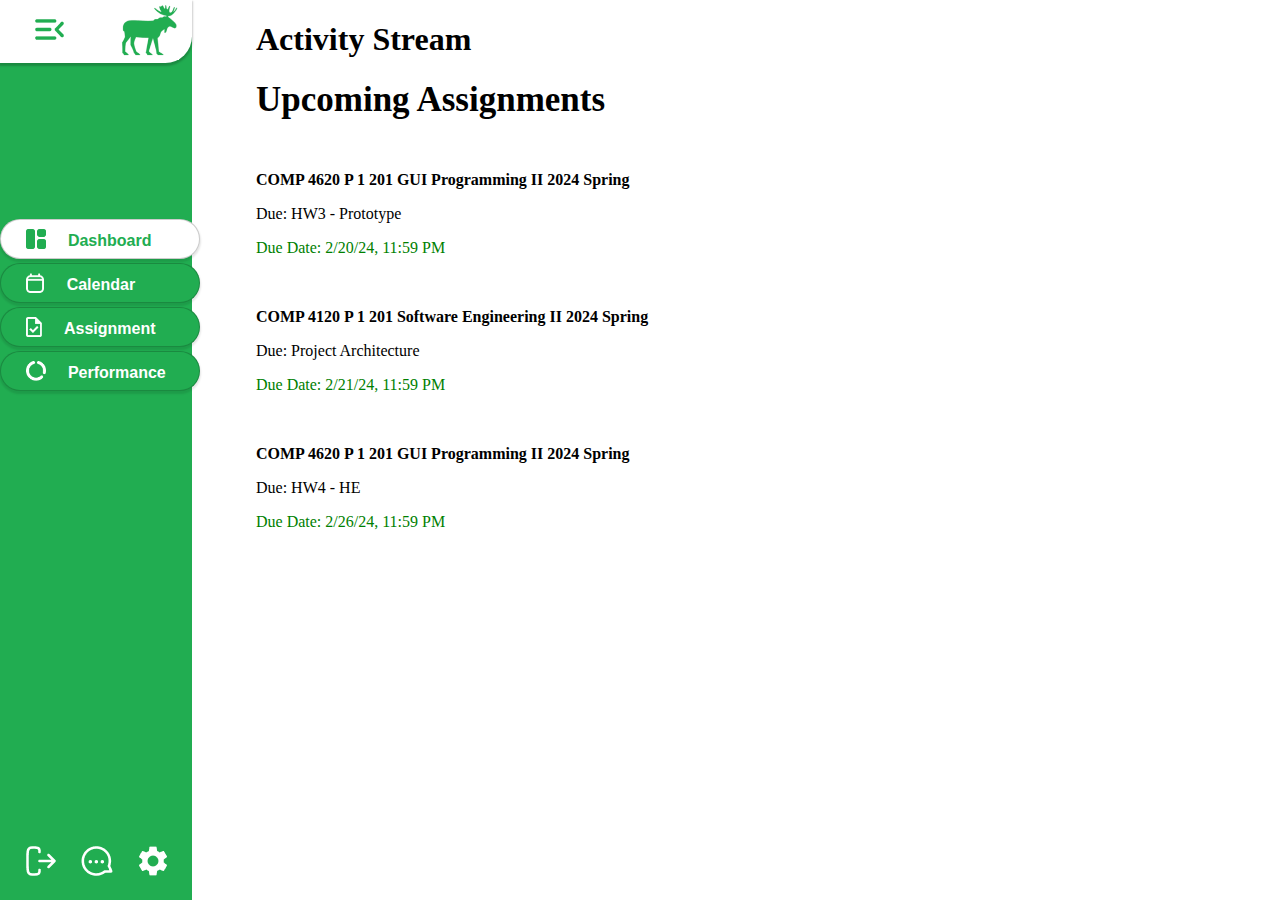
<file: index.html>
<!DOCTYPE html>

<html>
    <head>
        <title>Dashboard</title>
        <link rel="stylesheet" type="text/css" href="styles.css">
    </head>

    <body>
        <div class="wrapper">
            <!--Sidebar menu section-->
            <div class="menu">
                <div class="menu-header">
                    <div class="menu-header-button">
                        <a href="dashboard.html"><img src="menu_open.png" alt="Close"></a>
                    </div>
                    <div class="menu-header-button" id="menu-header-home-button">
                        <a href="dashboard.html"><img src="logo.png" alt="Home"></a>
                    </div>                    
                </div>

                <div class="menu-body">
                    <a href="dashboard.html"><button class="menu-button-active">
                        <div class="menu-button-wrapper">
                            <img src="dashboard-active-icon.png" alt="Dashboard" class="menu-icon">
                            <p class="menu-text">Dashboard</p>                            
                        </div>
                    </button></a>
                    <a href="calendar.html"><button class="menu-button">
                        <div class="menu-button-wrapper">
                            <img src="calendar-icon.png" alt="Calendar" class="menu-icon">
                            <p class="menu-text">Calendar</p>                            
                        </div>
                    </button></a>
                    <a href="assignment.html"><button class="menu-button">
                        <div class="menu-button-wrapper">
                            <img src="assignment-icon.png" alt="Assignment" class="menu-icon">
                            <p class="menu-text">Assignment</p>                            
                        </div>
                    </button></a>
                    <a href="performance.html"><button class="menu-button">
                        <div class="menu-button-wrapper">
                            <img src="performance-icon.png" alt="Performance" class="menu-icon">
                            <p class="menu-text">Performance</p>                            
                        </div>
                    </button></a>
                </div>

                <div class="menu-footer">
                    <a href="index.html"><img src="logout-icon.png" alt="Logout"></a>
                    <a href="index.html"><img src="help-icon.png" alt="Help"></a>
                    <a href="index.html"><img src="settings-icon.png" alt="Settings"></a>
                </div>


            </div>
            <!--Sidebar menu section-->

            <!-- Your content in this div -->
            <div class="dashboard">
                <h1>Activity Stream</h1>
                <div class="upcoming">Upcoming Assignments</div>

                <!-- homework boxes -->
                <div class="homework-box">
                    <p>COMP 4620 P 1 201 GUI Programming II 2024 Spring</p>
                    <p>Due: HW3 - Prototype</p>
                    <p class="due-date">Due Date: 2/20/24, 11:59 PM</p>
                </div>

                <div class="homework-box">
                    <p>COMP 4120 P 1 201 Software Engineering II 2024 Spring</p>
                    <p>Due: Project Architecture</p>
                    <p class="due-date">Due Date: 2/21/24, 11:59 PM</p>
                </div>

                <div class="homework-box">
                    <p>COMP 4620 P 1 201 GUI Programming II 2024 Spring</p>
                    <p>Due: HW4 - HE</p>
                    <p class="due-date">Due Date: 2/26/24, 11:59 PM</p>
                </div>

            </div>

        </div>
        
    </body>
</html>
</file>
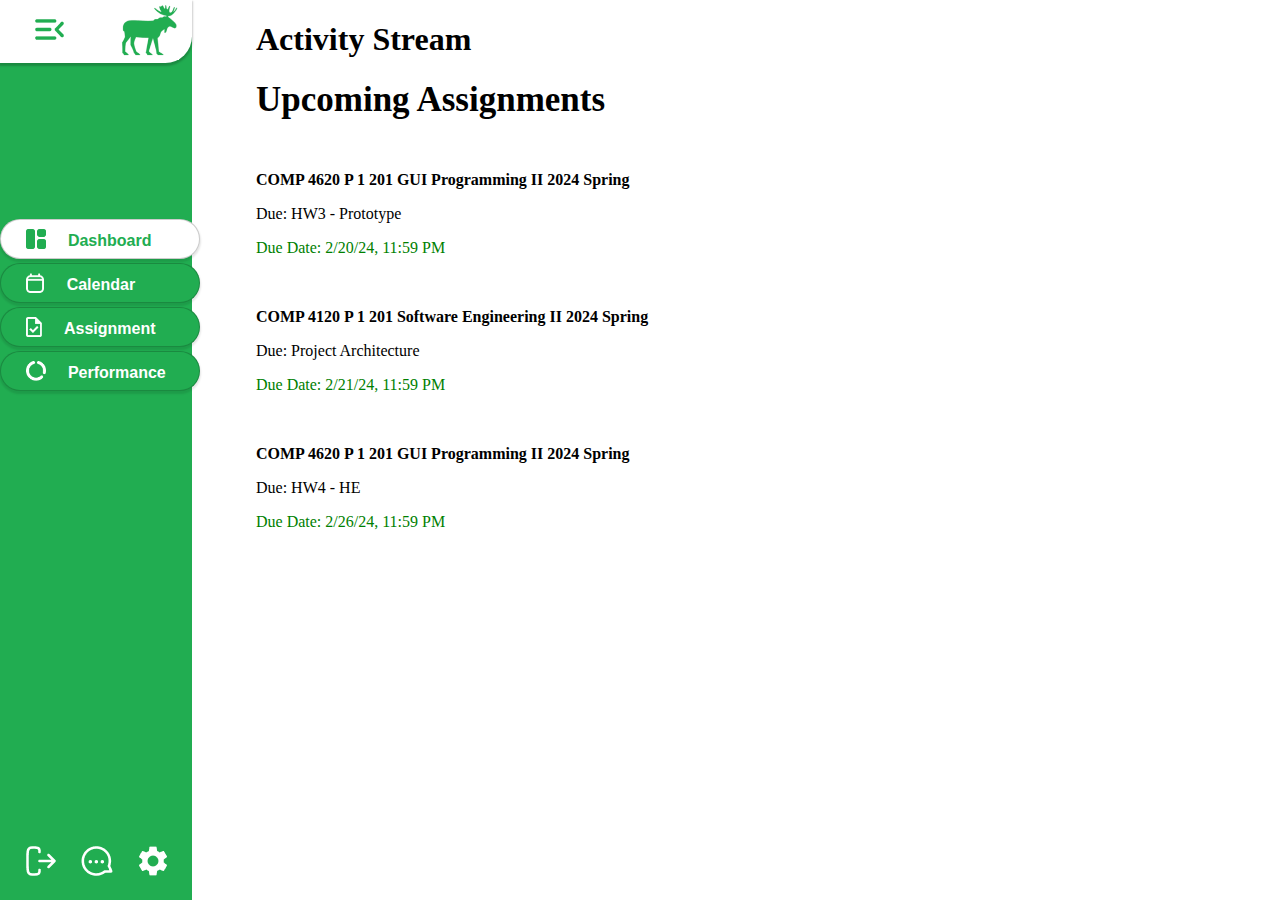
<file: activity-stream.html>
<!DOCTYPE html>

<html>
    <head>
        <title>Dashboard</title>
        <link rel="stylesheet" type="text/css" href="activity-stream.css">
    </head>

    <body>
        <div class="wrapper">
            <!--Sidebar menu section-->
            <div class="menu">
                <div class="menu-header">
                    <div class="menu-header-button">
                        <a href="dashboard.html"><img src="menu_open.png" alt="Close"></a>
                    </div>
                    <div class="menu-header-button" id="menu-header-home-button">
                        <a href="dashboard.html"><img src="logo.png" alt="Home"></a>
                    </div>                    
                </div>

                <div class="menu-body">
                    <a href="dashboard.html"><button class="menu-button-active">
                        <div class="menu-button-wrapper">
                            <img src="dashboard-active-icon.png" alt="Dashboard" class="menu-icon">
                            <p class="menu-text">Dashboard</p>                            
                        </div>
                    </button></a>
                    <a href="calendar.html"><button class="menu-button">
                        <div class="menu-button-wrapper">
                            <img src="calendar-icon.png" alt="Calendar" class="menu-icon">
                            <p class="menu-text">Calendar</p>                            
                        </div>
                    </button></a>
                    <a href="assignment.html"><button class="menu-button">
                        <div class="menu-button-wrapper">
                            <img src="assignment-icon.png" alt="Assignment" class="menu-icon">
                            <p class="menu-text">Assignment</p>                            
                        </div>
                    </button></a>
                    <a href="performance.html"><button class="menu-button">
                        <div class="menu-button-wrapper">
                            <img src="performance-icon.png" alt="Performance" class="menu-icon">
                            <p class="menu-text">Performance</p>                            
                        </div>
                    </button></a>
                </div>

                <div class="menu-footer">
                    <a href="index.html"><img src="logout-icon.png" alt="Logout"></a>
                    <a href="index.html"><img src="help-icon.png" alt="Help"></a>
                    <a href="index.html"><img src="settings-icon.png" alt="Settings"></a>
                </div>


            </div>
            <!--Sidebar menu section-->

            <!-- Your content in this div -->
            <div class="dashboard">
                <h1>Activity Stream</h1>
                <div class="upcoming">Upcoming Assignments</div>

                <!-- homework boxes -->
                <div class="homework-box">
                    <p>COMP 4620 P 1 201 GUI Programming II 2024 Spring</p>
                    <p>Due: HW3 - Prototype</p>
                    <p class="due-date">Due Date: 2/20/24, 11:59 PM</p>
                </div>

                <div class="homework-box">
                    <p>COMP 4120 P 1 201 Software Engineering II 2024 Spring</p>
                    <p>Due: Project Architecture</p>
                    <p class="due-date">Due Date: 2/21/24, 11:59 PM</p>
                </div>

                <div class="homework-box">
                    <p>COMP 4620 P 1 201 GUI Programming II 2024 Spring</p>
                    <p>Due: HW4 - HE</p>
                    <p class="due-date">Due Date: 2/26/24, 11:59 PM</p>
                </div>

            </div>

        </div>
        
    </body>
</html>
</file>
<file: styles.css>
html, body {
    height: 100%;
    margin: 0;
    padding: 0;
}

.wrapper {
    margin: 0;
    padding: 0;
    height: 100%;
    display: flex;
    flex-direction: row;
}

.menu {
    margin: 0;
    padding: 0;
    user-select: none;
    display: flex;
    flex-direction: column;
    justify-content: space-between;
    background-color: #21AD51;
    width: 15%;
    height: 100%;
}

.menu-header {
    display: flex;
    flex-direction: row;
    background-color: white;
    justify-content: flex-start;
    border-radius: 0pt 0pt 20pt 0pt;
    box-shadow: 0px 2px 2px 1px rgba(0, 0, 0, 0.2);
    height: 7%;
}

.menu-header-button {
    margin-top: auto;
    margin-bottom: auto;
    padding-left: 30px;
}

#menu-header-home-button {
    padding-left: 50px;
}


.menu-body {
    display: flex;
    flex-direction: column;
    justify-content: space-evenly;
    height: 20%;
    padding-bottom: 300px;
    margin-left: auto;
    margin-right: auto;
}

.menu-button-wrapper {
    display: flex;
    flex-direction: row;
    justify-content: flex-start;
    height: 20px;
    width: auto;
}

.menu-icon {
    margin-left: 10%;
}

.menu-text {
    margin-top: 3px;
    margin-left: 12%;
}

.menu-button {
    margin-left: auto;
    margin-right: auto;
    border-radius: 50pt;
    color: white;
    background-color: #21AD51;
    font-family: 'Inter', sans-serif;
    font-weight: 555;
    font-size: 12pt;
    border: 1px solid rgba(0, 0, 0, 0.2);
    box-shadow: 0px 2px 2px 1px rgba(0, 0, 0, 0.1);
    height: 40px;
    width: 200px;
}

.menu-button-active {
    margin-left: auto;
    margin-right: auto;
    border-radius: 50pt;
    color: #21AD51;
    background-color: white;
    font-family: 'Inter', sans-serif;
    font-weight: 555;
    font-size: 12pt;
    border: 1px solid rgba(0, 0, 0, 0.2);
    box-shadow: 0px 2px 2px 1px rgba(0, 0, 0, 0.1);
    height: 40px;
    width: 200px;
}

.menu-footer {
    display: flex;
    flex-direction: row;
    justify-content: space-evenly;
    padding-bottom: 20px;
}

/* MY CONTENT STARTS HERE */

.dashboard {
    padding-left: 5%; 
    width: 100%;
}

.dashboard h1 {
    font-weight: bold; 
}

.upcoming {
    font-size: 35px;
    font-weight: bold; 
}

.homework-box {
    margin-top: 5%; 
    margin-bottom: 5%; 
}

.homework-box p:first-child {
    font-weight: bold;
}

.homework-box .due-date {
    color: green; 
}
</file>
<file: activity-stream.css>
html, body {
    height: 100%;
    margin: 0;
    padding: 0;
}

.wrapper {
    margin: 0;
    padding: 0;
    height: 100%;
    display: flex;
    flex-direction: row;
}

.menu {
    margin: 0;
    padding: 0;
    user-select: none;
    display: flex;
    flex-direction: column;
    justify-content: space-between;
    background-color: #21AD51;
    width: 15%;
    height: 100%;
}

.menu-header {
    display: flex;
    flex-direction: row;
    background-color: white;
    justify-content: flex-start;
    border-radius: 0pt 0pt 20pt 0pt;
    box-shadow: 0px 2px 2px 1px rgba(0, 0, 0, 0.2);
    height: 7%;
}

.menu-header-button {
    margin-top: auto;
    margin-bottom: auto;
    padding-left: 30px;
}

#menu-header-home-button {
    padding-left: 50px;
}


.menu-body {
    display: flex;
    flex-direction: column;
    justify-content: space-evenly;
    height: 20%;
    padding-bottom: 300px;
    margin-left: auto;
    margin-right: auto;
}

.menu-button-wrapper {
    display: flex;
    flex-direction: row;
    justify-content: flex-start;
    height: 20px;
    width: auto;
}

.menu-icon {
    margin-left: 10%;
}

.menu-text {
    margin-top: 3px;
    margin-left: 12%;
}

.menu-button {
    margin-left: auto;
    margin-right: auto;
    border-radius: 50pt;
    color: white;
    background-color: #21AD51;
    font-family: 'Inter', sans-serif;
    font-weight: 555;
    font-size: 12pt;
    border: 1px solid rgba(0, 0, 0, 0.2);
    box-shadow: 0px 2px 2px 1px rgba(0, 0, 0, 0.1);
    height: 40px;
    width: 200px;
}

.menu-button-active {
    margin-left: auto;
    margin-right: auto;
    border-radius: 50pt;
    color: #21AD51;
    background-color: white;
    font-family: 'Inter', sans-serif;
    font-weight: 555;
    font-size: 12pt;
    border: 1px solid rgba(0, 0, 0, 0.2);
    box-shadow: 0px 2px 2px 1px rgba(0, 0, 0, 0.1);
    height: 40px;
    width: 200px;
}

.menu-footer {
    display: flex;
    flex-direction: row;
    justify-content: space-evenly;
    padding-bottom: 20px;
}

/* MY CONTENT STARTS HERE */

.dashboard {
    padding-left: 5%; 
    width: 100%;
}

.dashboard h1 {
    font-weight: bold; 
}

.upcoming {
    font-size: 35px;
    font-weight: bold; 
}

.homework-box {
    margin-top: 5%; 
    margin-bottom: 5%; 
}

.homework-box p:first-child {
    font-weight: bold;
}

.homework-box .due-date {
    color: green; 
}
</file>
